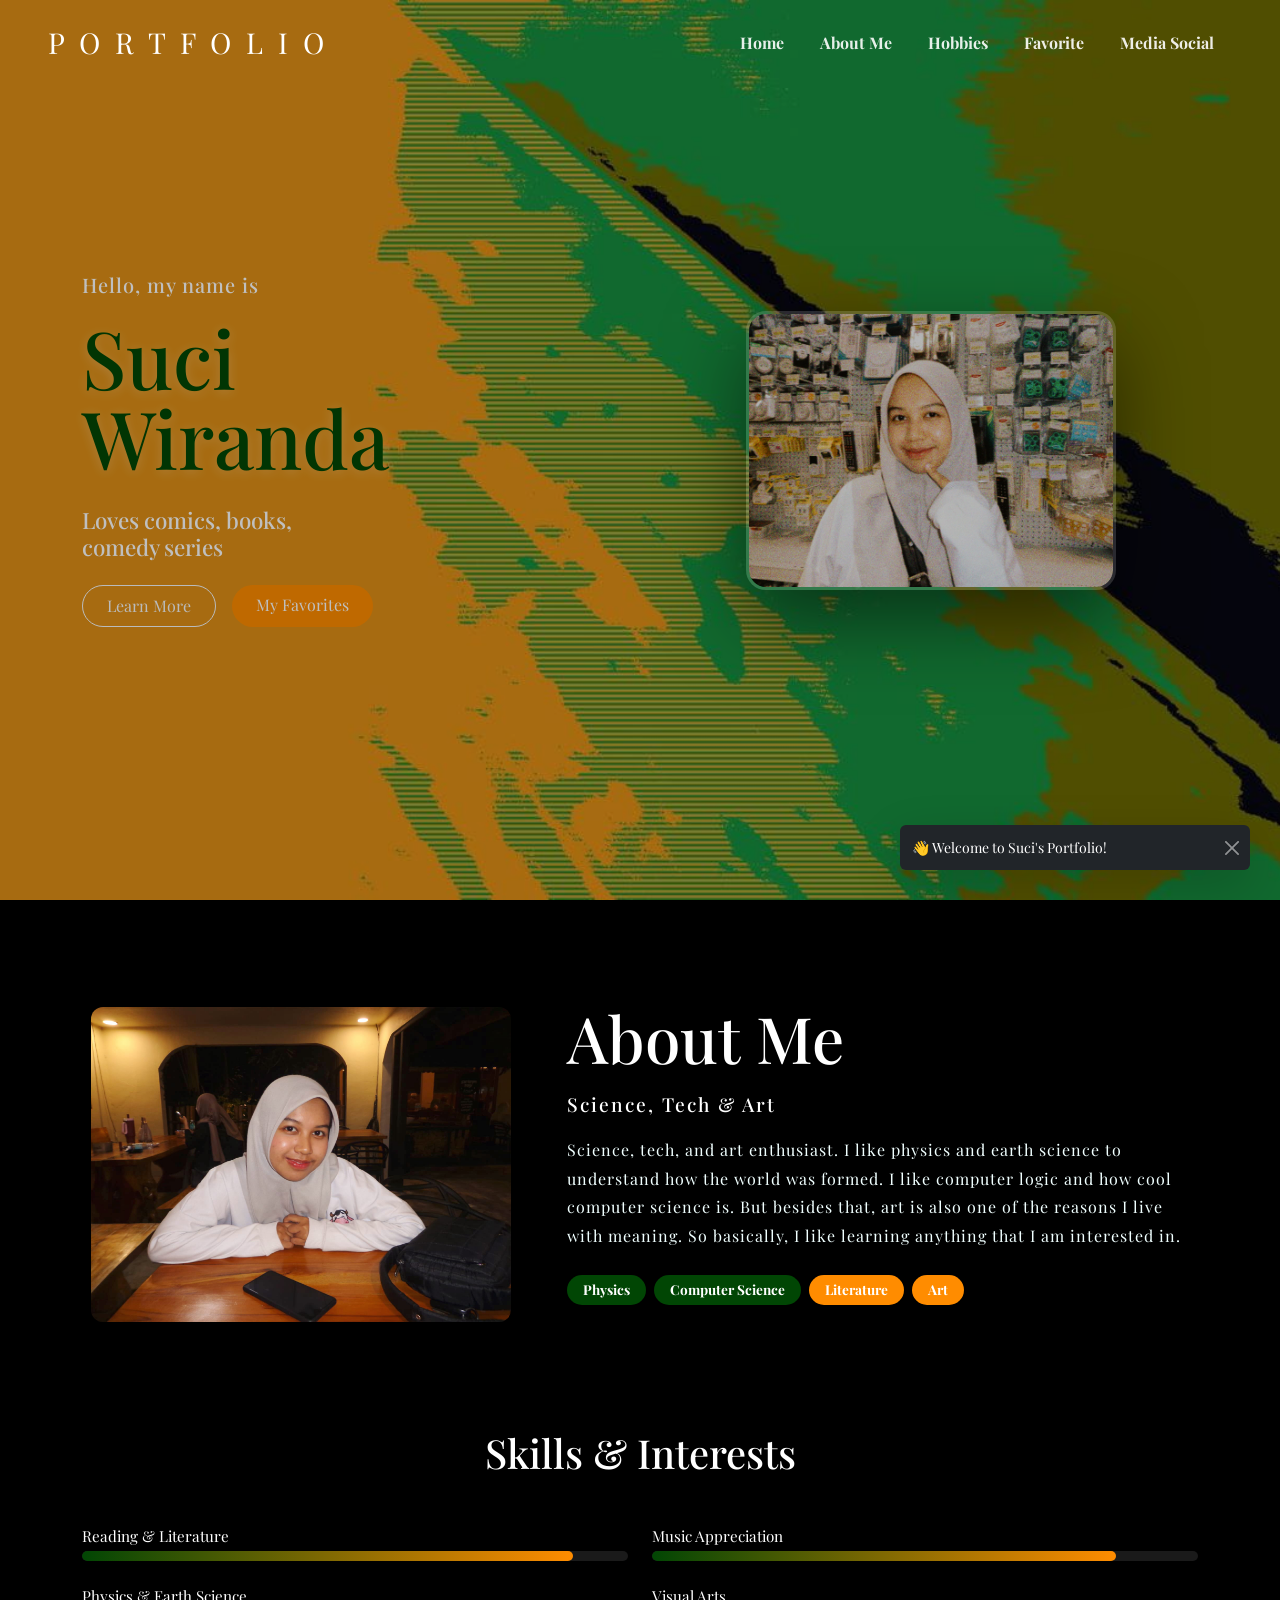
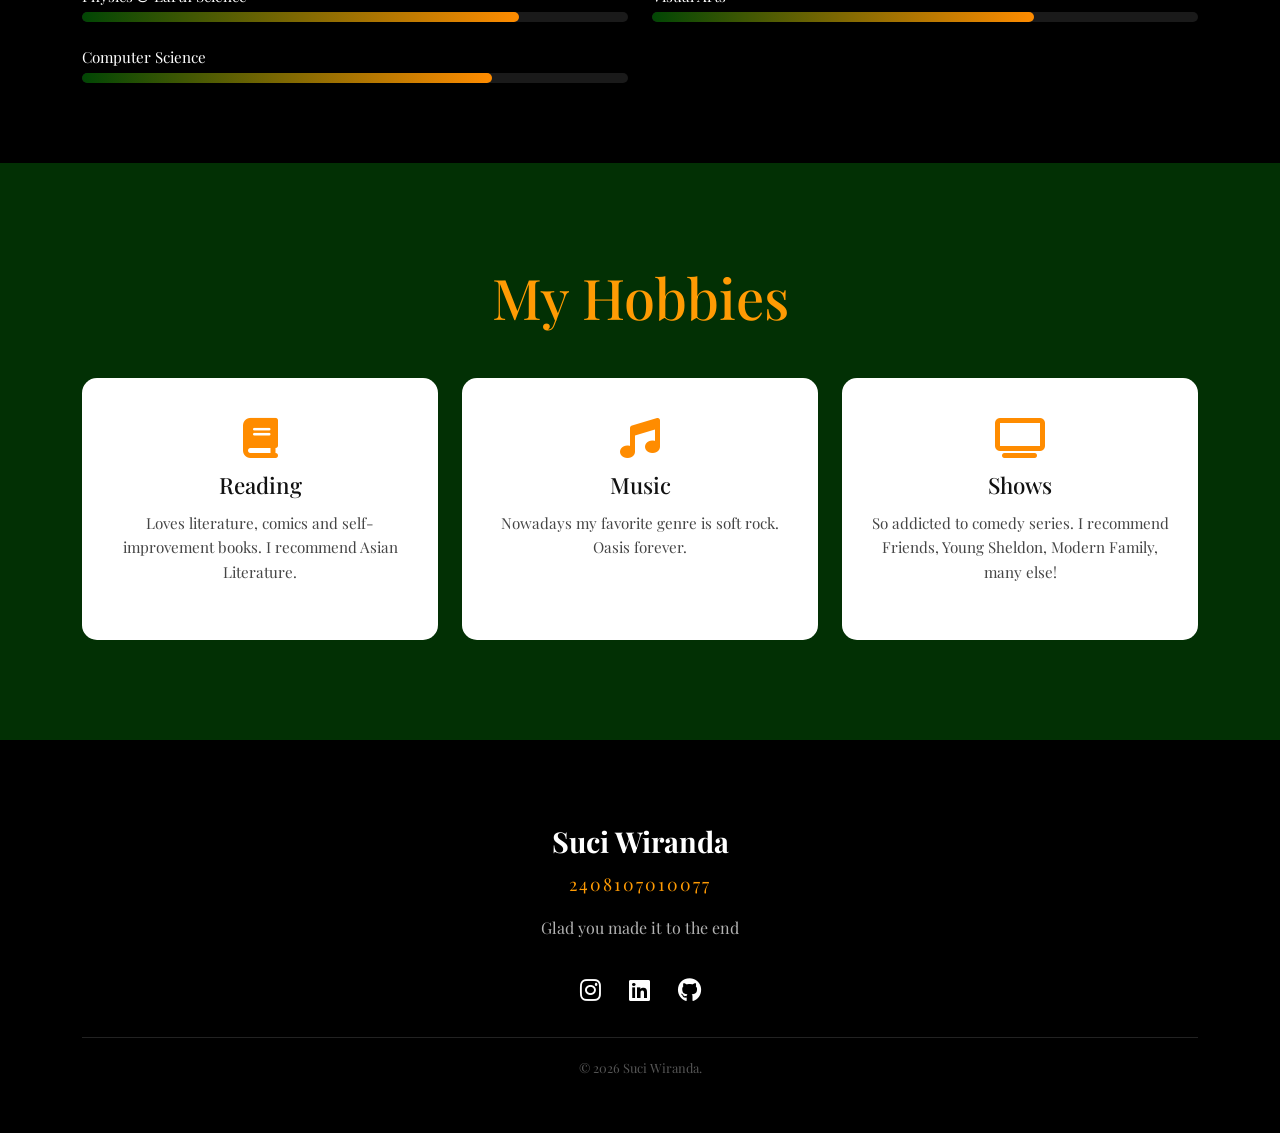
<file: index.html>
<!DOCTYPE html>
<html lang="en">
<head>
    <meta charset="UTF-8">
    <meta name="viewport" content="width=device-width, initial-scale=1.0">
    <title>Portfolio - Suci Wiranda</title>

    <!-- Bootstrap 5 CSS -->
    <link href="https://cdn.jsdelivr.net/npm/bootstrap@5.3.3/dist/css/bootstrap.min.css" rel="stylesheet">
    <link rel="preconnect" href="https://fonts.googleapis.com">
    <link rel="preconnect" href="https://fonts.gstatic.com" crossorigin>
    <link href="https://fonts.googleapis.com/css2?family=Playfair+Display:ital,wght@0,400..900;1,400..900&family=Roboto+Mono:ital,wght@0,100..700;1,100..700&display=swap" rel="stylesheet">
    <link rel="stylesheet" href="https://cdnjs.cloudflare.com/ajax/libs/font-awesome/6.5.0/css/all.min.css">
    <link href="https://cdn.jsdelivr.net/npm/aos@2.3.4/dist/aos.css" rel="stylesheet">
    <link rel="stylesheet" href="styles.css">
</head>
<body data-bs-spy="scroll" data-bs-target="#mainNav" data-bs-offset="80">

<!-- navbar -->
<nav class="navbar navbar-expand-lg fixed-top py-3" id="mainNav"
     style="background:transparent; transition: background .4s;"
     data-bs-theme="dark">
    <div class="container-fluid px-4 px-lg-5">
        <a class="navbar-brand" href="index.html">P O R T F O L I O</a>

        <!-- Bootstrap Toggler Button (Mobile) -->
        <button class="navbar-toggler" type="button"
                data-bs-toggle="collapse" data-bs-target="#navbarNav"
                aria-controls="navbarNav" aria-expanded="false" aria-label="Toggle navigation">
            <span class="navbar-toggler-icon"></span>
        </button>

        <div class="collapse navbar-collapse justify-content-end" id="navbarNav">
            <ul class="navbar-nav">
                <li class="nav-item"><a class="nav-link" href="index.html">Home</a></li>
                <li class="nav-item"><a class="nav-link" href="#about">About Me</a></li>
                <li class="nav-item"><a class="nav-link" href="#hobbies">Hobbies</a></li>
                <li class="nav-item"><a class="nav-link" href="favorite.html">Favorite</a></li>
                <li class="nav-item"><a class="nav-link" href="#medsos">Media Social</a></li>
            </ul>
        </div>
    </div>
</nav>

<!-- hero -->
<section class="hero d-flex align-items-center" id="home">
    <div class="container">
        <div class="row align-items-center g-5">
            <div class="col-lg-6" data-aos="fade-right">
                <div class="hero-content" style="padding:0; position:relative; z-index:1;">
                    <h4>Hello, my name is</h4>
                    <h1>Suci<br>Wiranda</h1>
                    <h3>Loves comics, books,<br>comedy series</h3>
                    <div class="mt-4 d-flex flex-wrap gap-3">
                        <a href="#about" class="btn btn-outline-light px-4 py-2 rounded-pill">Learn More</a>
                        <a href="favorite.html" class="btn px-4 py-2 rounded-pill"
                           style="background:var(--orange);color:white;border:none;">My Favorites</a>
                    </div>
                </div>
            </div>
            <div class="col-lg-6 text-center" data-aos="fade-left">
                <img src="asset/photo.jpeg" alt="Suci Wiranda"
                     style="max-width:370px;width:100%;border-radius:20px;box-shadow:0 30px 80px rgba(0,0,0,.5);border:3px solid rgba(255,255,255,.2);position:relative;z-index:1;">
            </div>
        </div>
    </div>
</section>

<!-- about -->
<section class="about" id="about">
    <div class="container">
        <div class="row align-items-center g-5">
            <div class="col-lg-5 text-center" data-aos="fade-right">
                <img src="asset/suci.jpeg" alt="Suci Wiranda" class="img-fluid">
            </div>
            <div class="col-lg-7" data-aos="fade-left">
                <h2>About Me</h2>
                <h5>Science, Tech &amp; Art</h5>
                <p>Science, tech, and art enthusiast. I like physics and earth science to understand how the
                   world was formed. I like computer logic and how cool computer science is. But besides that,
                   art is also one of the reasons I live with meaning. So basically, I like learning anything
                   that I am interested in.</p>

                <!-- Bootstrap Badge -->
                <div class="d-flex flex-wrap gap-2 mt-4 mb-4">
                    <span class="badge rounded-pill px-3 py-2" style="background:var(--green-dark);font-size:.85rem;">Physics</span>
                    <span class="badge rounded-pill px-3 py-2" style="background:var(--green-dark);font-size:.85rem;">Computer Science</span>
                    <span class="badge rounded-pill px-3 py-2" style="background:var(--orange);color:#fff;font-size:.85rem;">Literature</span>
                    <span class="badge rounded-pill px-3 py-2" style="background:var(--orange);color:#fff;font-size:.85rem;">Art</span>
                </div>
            </div>
        </div>
    </div>
</section>

<!-- Skills -->
<section class="skills-section" id="skills">
    <div class="container" data-aos="fade-up">
        <h2 class="text-white text-center mb-5" style="font-size:2.5rem;">Skills &amp; Interests</h2>
        <div class="row g-4">
            <div class="col-md-6">
                <p class="skill-label">Reading &amp; Literature</p>
                <div class="progress mb-4"><div class="progress-bar" style="width:90%" role="progressbar" aria-valuenow="90" aria-valuemin="0" aria-valuemax="100"></div></div>

                <p class="skill-label">Physics &amp; Earth Science</p>
                <div class="progress mb-4"><div class="progress-bar" style="width:80%" role="progressbar" aria-valuenow="80" aria-valuemin="0" aria-valuemax="100"></div></div>

                <p class="skill-label">Computer Science</p>
                <div class="progress"><div class="progress-bar" style="width:75%" role="progressbar" aria-valuenow="75" aria-valuemin="0" aria-valuemax="100"></div></div>
            </div>
            <div class="col-md-6">
                <p class="skill-label">Music Appreciation</p>
                <div class="progress mb-4"><div class="progress-bar" style="width:85%" role="progressbar" aria-valuenow="85" aria-valuemin="0" aria-valuemax="100"></div></div>

                <p class="skill-label">Visual Arts</p>
                <div class="progress mb-4"><div class="progress-bar" style="width:70%" role="progressbar" aria-valuenow="70" aria-valuemin="0" aria-valuemax="100"></div></div>


            </div>
        </div>
    </div>
</section>

<!-- hobbies -->
<section class="hobbies-section" id="hobbies">
    <div class="container">
        <h2 class="text-center mb-5" data-aos="fade-up">My Hobbies</h2>
        <!-- Bootstrap Grid (replacing old HTML table) -->
        <div class="row g-4 justify-content-center">
            <div class="col-sm-6 col-lg-4" data-aos="fade-up" data-aos-delay="100">
                <div class="hobby-card">
                    <i class="fas fa-book"></i>
                    <h3>Reading</h3>
                    <p>Loves literature, comics and self-improvement books. I recommend Asian Literature.</p>
                </div>
            </div>
            <div class="col-sm-6 col-lg-4" data-aos="fade-up" data-aos-delay="200">
                <div class="hobby-card">
                    <i class="fas fa-music"></i>
                    <h3>Music</h3>
                    <p>Nowadays my favorite genre is soft rock. Oasis forever.</p>
                </div>
            </div>
            <div class="col-sm-6 col-lg-4" data-aos="fade-up" data-aos-delay="300">
                <div class="hobby-card">
                    <i class="fas fa-tv"></i>
                    <h3>Shows</h3>
                    <p>So addicted to comedy series. I recommend Friends, Young Sheldon, Modern Family, many else!</p>
                </div>
            </div>
        </div>
    </div>
</section>

<footer id="medsos">
    <div class="container" data-aos="fade-up">
        <p class="name">Suci Wiranda</p>
        <p class="nim">2408107010077</p>
        <p class="tagline">Glad you made it to the end</p>

        <div class="social-links mb-4">
            <a href="#" aria-label="Instagram"><i class="fab fa-instagram"></i></a>
            <a href="#" aria-label="LinkedIn"><i class="fab fa-linkedin"></i></a>
            <a href="#" aria-label="GitHub"><i class="fab fa-github"></i></a>
        </div>

        <div class="divider"></div>
        <p class="copy">© 2026 Suci Wiranda.</p>
    </div>
</footer>

<!--back to top-->
<button id="back-to-top" aria-label="Back to top" onclick="window.scrollTo({top:0,behavior:'smooth'})">
    <i class="fas fa-arrow-up"></i>
</button>

<div class="toast-wrapper">
    <div id="welcomeToast" class="toast align-items-center text-bg-dark border-0 shadow-lg" role="alert" aria-live="assertive" aria-atomic="true">
        <div class="d-flex">
            <div class="toast-body">
                👋 Welcome to Suci's Portfolio!
            </div>
            <button type="button" class="btn-close btn-close-white me-2 m-auto" data-bs-dismiss="toast" aria-label="Close"></button>
        </div>
    </div>
</div>

<!-- Bootstrap 5 JS Bundle -->
<script src="https://cdn.jsdelivr.net/npm/bootstrap@5.3.3/dist/js/bootstrap.bundle.min.js"></script>
<!-- AOS Animation -->
<script src="https://cdn.jsdelivr.net/npm/aos@2.3.4/dist/aos.js"></script>
<script>
    AOS.init({ duration: 800, once: true });

    // Navbar background on scroll
    const nav = document.getElementById('mainNav');
    window.addEventListener('scroll', () => {
        nav.style.background = window.scrollY > 60 ? 'rgba(0,0,0,.92)' : 'transparent';
        document.getElementById('back-to-top').classList.toggle('show', window.scrollY > 400);
    });

    // Welcome toast
    window.addEventListener('load', () => {
        const toast = new bootstrap.Toast(document.getElementById('welcomeToast'), { delay: 3000 });
        toast.show();
    });
</script>
</body>
</html>
</file>
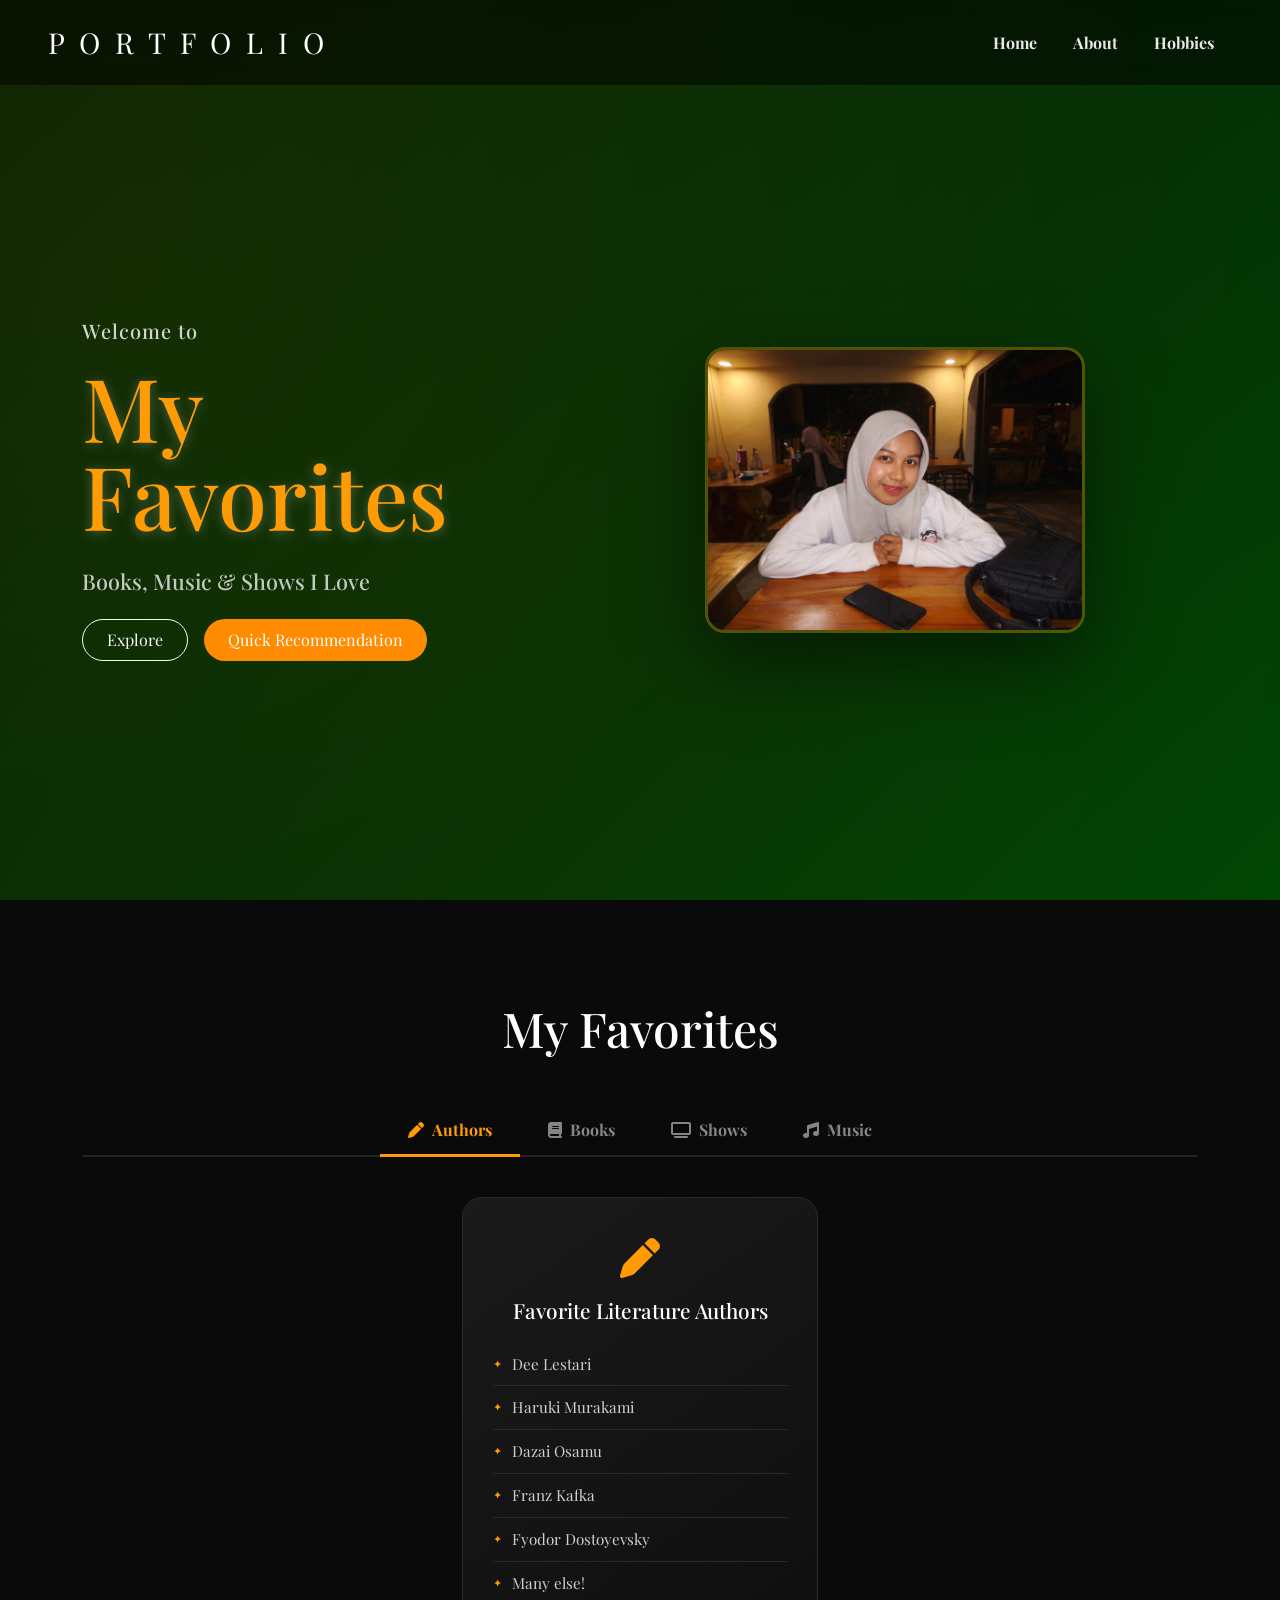
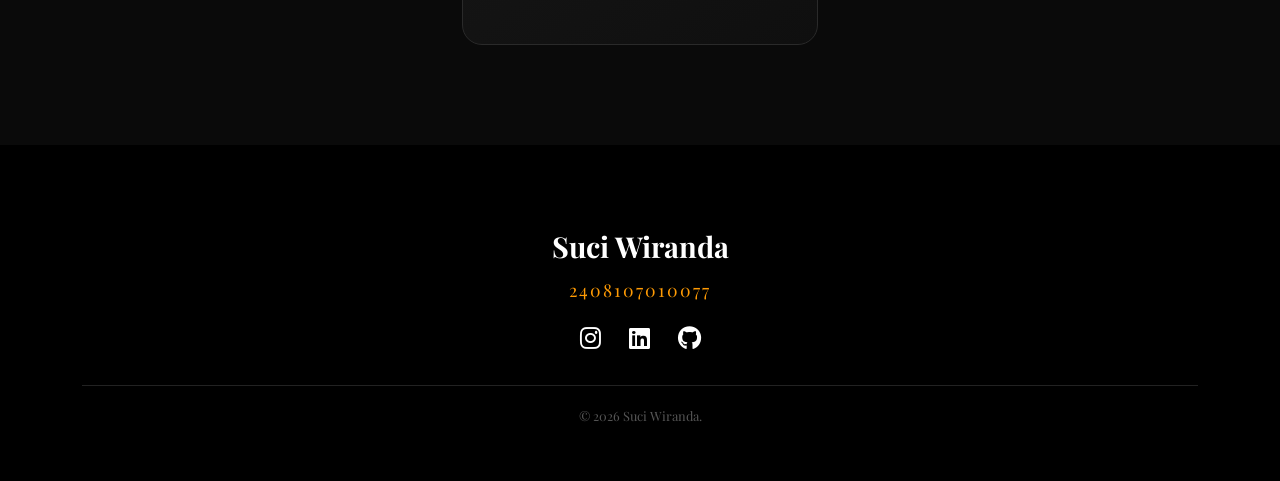
<file: favorite.html>
<!DOCTYPE html>
<html lang="en">
<head>
    <meta charset="UTF-8">
    <meta name="viewport" content="width=device-width, initial-scale=1.0">
    <title>Favorite - Suci Wiranda</title>

    <!-- Bootstrap 5 -->
    <link href="https://cdn.jsdelivr.net/npm/bootstrap@5.3.3/dist/css/bootstrap.min.css" rel="stylesheet">
    <link href="https://fonts.googleapis.com/css2?family=Playfair+Display:ital,wght@0,400..900;1,400..900&display=swap" rel="stylesheet">
    <link rel="stylesheet" href="https://cdnjs.cloudflare.com/ajax/libs/font-awesome/6.5.0/css/all.min.css">
    <link href="https://cdn.jsdelivr.net/npm/aos@2.3.4/dist/aos.css" rel="stylesheet">
    <link rel="stylesheet" href="styles.css">
</head>
<body>

<!-- Navbar -->
<nav class="navbar navbar-expand-lg py-3" style="background:rgba(0,0,0,.5);backdrop-filter:blur(10px);position:fixed;top:0;width:100%;z-index:1000;">
    <div class="container-fluid px-4 px-lg-5">
        <a class="navbar-brand" href="index.html">P O R T F O L I O</a>
        <button class="navbar-toggler" type="button"
                data-bs-toggle="collapse" data-bs-target="#navFav"
                aria-controls="navFav" aria-expanded="false" aria-label="Toggle navigation">
            <span class="navbar-toggler-icon"></span>
        </button>
        <div class="collapse navbar-collapse justify-content-end" id="navFav">
            <ul class="navbar-nav">
                <li class="nav-item"><a class="nav-link" href="index.html">Home</a></li>
                <li class="nav-item"><a class="nav-link" href="index.html#about">About</a></li>
                <li class="nav-item"><a class="nav-link" href="index.html#hobbies">Hobbies</a></li>
            </ul>
        </div>
    </div>
</nav>

<!-- Hero -->
<section class="hero favorite-hero">
    <div style="height:80px;"></div>
    <div class="container h-100 flex-grow-1 d-flex align-items-center">
        <div class="row align-items-center w-100 g-5 py-5">
            <div class="col-lg-6" data-aos="fade-right">
                <div class="hero-content" style="padding:0;">
                    <h4>Welcome to</h4>
                    <h1>My<br>Favorites</h1>
                    <h3>Books, Music &amp; Shows I Love</h3>
                    <div class="mt-4 d-flex flex-wrap gap-3">
                        <a href="#favorites-content" class="btn btn-outline-light px-4 py-2 rounded-pill">Explore</a>
                        <button class="btn px-4 py-2 rounded-pill" style="background:var(--orange);color:white;border:none;"
                                data-bs-toggle="modal" data-bs-target="#recoModal">
                            Quick Recommendation
                        </button>
                    </div>
                </div>
            </div>
            <div class="col-lg-6 text-center" data-aos="fade-left">
                <img src="asset/suci.jpeg" alt="Suci Wiranda"
                     class="img-fluid"
                     style="max-width:380px;width:100%;border-radius:20px;box-shadow:0 30px 80px rgba(0,0,0,.5);border:3px solid rgba(255,155,4,.3);">
            </div>
        </div>
    </div>
</section>

<!-- Favorites Tabs -->
<section class="favorites-section" id="favorites-content">
    <div class="container">
        <h2 class="text-center mb-5" data-aos="fade-up">My Favorites</h2>

        <!-- Bootstrap Nav Tabs -->
        <ul class="nav nav-tabs justify-content-center" id="favTabs" role="tablist" data-aos="fade-up">
            <li class="nav-item" role="presentation">
                <button class="nav-link active" id="authors-tab" data-bs-toggle="tab" data-bs-target="#authors" type="button" role="tab">
                    <i class="fas fa-pen me-2"></i>Authors
                </button>
            </li>
            <li class="nav-item" role="presentation">
                <button class="nav-link" id="books-tab" data-bs-toggle="tab" data-bs-target="#books" type="button" role="tab">
                    <i class="fas fa-book me-2"></i>Books
                </button>
            </li>
            <li class="nav-item" role="presentation">
                <button class="nav-link" id="shows-tab" data-bs-toggle="tab" data-bs-target="#shows" type="button" role="tab">
                    <i class="fas fa-tv me-2"></i>Shows
                </button>
            </li>
            <li class="nav-item" role="presentation">
                <button class="nav-link" id="music-tab" data-bs-toggle="tab" data-bs-target="#music" type="button" role="tab">
                    <i class="fas fa-music me-2"></i>Music
                </button>
            </li>
        </ul>

        <!-- Tab content -->
        <div class="tab-content" id="favTabContent">

            <!-- authors -->
            <div class="tab-pane fade show active" id="authors" role="tabpanel">
                <div class="row g-4 justify-content-center">
                    <div class="col-md-6 col-lg-4" data-aos="fade-up" data-aos-delay="100">
                        <div class="fav-card">
                            <i class="fas fa-pen"></i>
                            <h3>Favorite Literature Authors</h3>
                            <ul class="fav-list">
                                <li>Dee Lestari</li>
                                <li>Haruki Murakami</li>
                                <li>Dazai Osamu</li>
                                <li>Franz Kafka</li>
                                <li>Fyodor Dostoyevsky</li>
                                <li>Many else!</li>
                            </ul>
                        </div>
                    </div>
                </div>
            </div>

            <!-- books -->
            <div class="tab-pane fade" id="books" role="tabpanel">
                <div class="row g-4 justify-content-center">
                    <div class="col-md-6 col-lg-4" data-aos="fade-up" data-aos-delay="100">
                        <div class="fav-card">
                            <i class="fas fa-book"></i>
                            <h3>Favorite Books</h3>
                            <ul class="fav-list">
                                <li>Rapijali Series</li>
                                <li>No Longer Human</li>
                                <li>If The Cat Disappeared from the World</li>
                                <li>Hujan</li>
                                <li>This page is not enough!</li>
                            </ul>
                        </div>
                    </div>
                </div>
            </div>

            <!-- shows -->
            <div class="tab-pane fade" id="shows" role="tabpanel">
                <div class="row g-4 justify-content-center">
                    <div class="col-md-6 col-lg-4" data-aos="fade-up" data-aos-delay="100">
                        <div class="fav-card">
                            <i class="fas fa-tv"></i>
                            <h3>Favorite Shows</h3>
                            <ul class="fav-list">
                                <li>Friends</li>
                                <li>Young Sheldon</li>
                                <li>Modern Family</li>
                                <li>Wednesday</li>
                                <li>So Many More!</li>
                            </ul>
                        </div>
                    </div>
                </div>
            </div>

            <!-- music-->
            <div class="tab-pane fade" id="music" role="tabpanel">
                <div class="row g-4 justify-content-center">
                    <div class="col-md-6 col-lg-4" data-aos="fade-up" data-aos-delay="100">
                        <div class="fav-card">
                            <i class="fas fa-music"></i>
                            <h3>Current Favorite Music</h3>
                            <ul class="fav-list">
                                <li>Oasis</li>
                                <li>Dewa 19</li>
                                <li>Daniel Caesar</li>
                                <li>Radiohead</li>
                                <li>Paramore</li>
                                <li>Yeah, the page is not enough!</li>
                            </ul>
                        </div>
                    </div>
                </div>
            </div>

        </div>
    </div>
</section>

<!-- footer -->
<footer>
    <div class="container" data-aos="fade-up">
        <p class="name">Suci Wiranda</p>
        <p class="nim">2408107010077</p>
        <div class="social-links mb-4">
            <a href="#" aria-label="Instagram"><i class="fab fa-instagram"></i></a>
            <a href="#" aria-label="LinkedIn"><i class="fab fa-linkedin"></i></a>
            <a href="#" aria-label="GitHub"><i class="fab fa-github"></i></a>
        </div>
        <div class="divider"></div>
        <p class="copy">© 2026 Suci Wiranda.</p>
    </div>
</footer>

<div class="modal fade" id="recoModal" tabindex="-1" aria-labelledby="recoModalLabel" aria-hidden="true">
    <div class="modal-dialog modal-dialog-centered">
        <div class="modal-content">
            <div class="modal-header">
                <h5 class="modal-title" id="recoModalLabel"><i class="fas fa-star me-2" style="color:var(--orange-bright);"></i>Quick Recommendations</h5>
                <button type="button" class="btn-close" data-bs-dismiss="modal" aria-label="Close"></button>
            </div>
            <div class="modal-body">
                <p><strong style="color:var(--orange-bright);">📚 Start with a book:</strong><br>
                <em>No Longer Human</em> by Dazai Osamu — short, devastating, unforgettable.</p>
                <hr style="border-color:#222;">
                <p><strong style="color:var(--orange-bright);">🎵 Put this on right now:</strong><br>
                <em>Wonderwall</em> by Oasis. You already know.</p>
                <hr style="border-color:#222;">
                <p><strong style="color:var(--orange-bright);">📺 Next binge:</strong><br>
                <em>Young Sheldon</em> if you like science humor, or <em>Modern Family</em> for pure warmth.</p>
            </div>
            <div class="modal-footer">
                <button type="button" class="btn btn-secondary" data-bs-dismiss="modal">Close</button>
                <a href="index.html#hobbies" class="btn" style="background:var(--orange);color:white;">See My Hobbies</a>
            </div>
        </div>
    </div>
</div>

<!-- Bootstrap JS -->
<script src="https://cdn.jsdelivr.net/npm/bootstrap@5.3.3/dist/js/bootstrap.bundle.min.js"></script>
<script src="https://cdn.jsdelivr.net/npm/aos@2.3.4/dist/aos.js"></script>
<script>AOS.init({ duration: 800, once: true });</script>
</body>
</html>
</file>
<file: styles.css>
:root {
    --green-dark: #014604;
    --green-mid: #023004;
    --orange: darkorange;
    --orange-bright: rgb(255, 155, 4);
}


* {
    font-family: 'Playfair Display', serif;
    box-sizing: border-box;
}

html { scroll-behavior: smooth; }

.navbar-brand {
    font-size: 1.8rem;
    letter-spacing: 4px;
    color: white !important;
}

.navbar-nav .nav-link {
    color: rgba(255,255,255,.9) !important;
    font-weight: 700;
    padding: 8px 18px !important;
    transition: color .3s;
}

.navbar-nav .nav-link:hover { color: var(--orange) !important; }

.navbar-toggler { border-color: rgba(255,255,255,.5); }
.navbar-toggler-icon { filter: invert(1); }

.hero {
    min-height: 100vh;
    background-image: url("asset/background.jpeg");
    background-size: cover;
    background-position: center;
    position: relative;
}

.hero::after {
    content: '';
    position: absolute;
    inset: 0;
    background: rgba(0,0,0,.25);
    pointer-events: none;
}

.favorite-hero {
    background-image: none;
    background: linear-gradient(135deg, #011f02 0%, #023004 60%, #014604 100%);
    display: flex;
    flex-direction: column;
    overflow: hidden;
}

.favorite-hero::after { display: none; }

.favorite-hero::before {
    content: '';
    position: absolute;
    top: -50%; left: -50%;
    width: 200%; height: 200%;
    background: radial-gradient(circle at 30% 40%, rgba(255,140,0,.08) 0%, transparent 60%);
    pointer-events: none;
}

.hero-content {
    position: relative;
    z-index: 1;
    padding: 18vh 8% 0;
}

.hero-content h4 {
    color: white; 
    font-size: 1.25rem; 
    letter-spacing: 1px; 
}

.hero-content h1 { 
    color: var(--green-dark); 
    font-size: clamp(3rem, 8vw, 5rem); 
    line-height: 1; 
    margin: 20px 0 30px; 
    text-shadow: 0 2px 12px rgba(255,255,255,.25); 
}

.hero-content h3 { 
    color: white; 
    font-size: 1.4rem; 
}


.favorite-hero .hero-content { padding: 15vh 8% 0; }

.favorite-hero .hero-content h1 { 
    color: var(--orange-bright); 
    font-size: clamp(3rem, 8vw, 5.5rem); 
}

.favorite-hero .hero-content h4 { color: rgba(255,255,255,.8); }
.favorite-hero .hero-content h3 { color: rgba(255,255,255,.75); font-size: 1.35rem; }

.about {
    background-color: #000;
    padding: 100px 0;
}

.about img {
    width: 100%;
    max-width: 420px;
    border-radius: 12px;
    box-shadow: 0 20px 60px rgba(0,0,0,.5);
}

.about h2 { 
    color: white; 
    font-size: clamp(2.5rem, 5vw, 4rem);
    margin-bottom: 16px; 
}
.about h5 { 
    color: white; 
    letter-spacing: 2px; 
    font-size: 1.2rem; 
    margin-bottom: 20px; 
    text-transform: capitalize; 
}

.about p  { 
    color: azure; 
    letter-spacing: 1px; 
    line-height: 1.8; 
    font-size: 1rem; 
}

.skills-section { 
    background: #000; 
    padding: 0 0 80px; 
}
.skill-label { 
    color: white; 
    margin-bottom: 4px; 
    font-size: .95rem; 
}
.progress { 
    height: 10px; 
    border-radius: 50px; 
    background: #1a1a1a; }

.progress-bar { 
    border-radius: 50px; 
    background: linear-gradient(90deg, var(--green-dark), var(--orange)); 
}

.hobbies-section {
    background-color: var(--green-mid);
    padding: 100px 0;
}

.hobbies-section h2 { 
    color: var(--orange-bright); 
    font-size: clamp(2.5rem, 5vw, 3.5rem); }

.hobby-card {
    background: white;
    border-radius: 15px;
    padding: 40px 24px;
    text-align: center;
    transition: transform .3s, box-shadow .3s;
    height: 100%;
}

.hobby-card:hover {
    transform: translateY(-12px);
    box-shadow: 0 20px 40px rgba(0,0,0,.3);
}

.hobby-card i { 
    font-size: 2.5rem; 
    color: var(--orange); 
    margin-bottom: 14px; 
}
.hobby-card h3 { 
    color: #111; 
    margin-bottom: 12px; 
    font-size: 1.4rem; }

.hobby-card p  { 
    color: #444; 
    font-size: .95rem; 
    line-height: 1.6; }

.toast-wrapper { 
    position: fixed; 
    bottom: 30px; right: 30px; 
    z-index: 9999; 
}

footer {
    background: #000;
    padding: 80px 0 40px;
    text-align: center;
}

footer .name   { 
    font-size: 1.8rem; 
    color: white; 
    font-weight: 700; 
    margin-bottom: 8px; }

footer .nim    { 
    font-size: 1.1rem; 
    color: var(--orange-bright); 
    margin-bottom: 16px; 
    letter-spacing: 2px; 
}

footer .tagline{ 
    color: rgba(255,255,255,.7); 
    font-size: 1rem; 
    max-width: 420px; 
    margin: 0 auto 30px; 
    line-height: 1.7; 
}

footer .social-links a {
    color: white;
    font-size: 1.5rem;
    margin: 0 12px;
    transition: color .3s, transform .3s;
    display: inline-block;
}

footer .social-links a:hover { 
    color: var(--orange); 
    transform: translateY(-4px); }

.divider { 
    border-top: 1px solid #222; 
    margin: 30px 0 20px; }

footer .copy {
    color: #555; 
    font-size: .8rem; }

#back-to-top {
    position: fixed;
    bottom: 30px;
    left: 30px;
    background: var(--orange);
    color: white;
    border: none;
    width: 44px; height: 44px;
    border-radius: 50%;
    font-size: 1.1rem;
    display: none;
    align-items: center;
    justify-content: center;
    cursor: pointer;
    z-index: 999;
    transition: background .3s;
}
#back-to-top:hover { background: var(--orange-bright); }
#back-to-top.show { display: flex; }

.favorites-section {
    background: #0a0a0a; 
    padding: 100px 0; 
}

.favorites-section h2 { 
    color: white; 
    font-size: clamp(2rem, 4vw, 3rem); 
}

.nav-tabs { 
    border-bottom: 2px solid #222; 
    margin-bottom: 40px; 
}

.nav-tabs .nav-link {
    color: rgba(255,255,255,.5);
    border: none;
    padding: 12px 28px;
    font-size: 1rem;
    font-weight: 700;
    transition: color .3s;
    font-family: 'Playfair Display', serif;
}

.nav-tabs .nav-link:hover { color: var(--orange-bright); background: transparent; }
.nav-tabs .nav-link.active {
    color: var(--orange-bright);
    background: transparent;
    border-bottom: 3px solid var(--orange-bright);
    margin-bottom: -2px;
}

.fav-card {
    background: linear-gradient(145deg, #1a1a1a, #0f0f0f);
    border: 1px solid #2a2a2a;
    border-radius: 20px;
    padding: 40px 30px;
    text-align: center;
    color: white;
    transition: transform .3s, box-shadow .3s, border-color .3s;
    height: 100%;
}

.fav-card:hover {
    transform: translateY(-12px);
    box-shadow: 0 20px 50px rgba(255,140,0,.15);
    border-color: rgba(255,140,0,.3);
}

.fav-card h3 {
    font-size: 1.3rem; 
    margin-bottom: 20px; 
    color: white; 
}

.fav-card i  { 
    font-size: 2.5rem; 
    margin-bottom: 20px; 
    color: var(--orange-bright); 
}

.fav-card p  { 
    line-height: 2; 
    font-size: .95rem; 
    color: rgba(255,255,255,.75); 
}

.fav-list { 
    list-style: none; 
    padding: 0; 
    margin: 0; 
    text-align: left; 
}

.fav-list li {
    padding: 10px 0;
    border-bottom: 1px solid #2a2a2a;
    color: rgba(255,255,255,.8);
    display: flex;
    align-items: center;
    gap: 10px;
    font-size: .95rem;
}

.fav-list li:last-child { 
    border-bottom: none; 
}

.fav-list li::before { 
    content: '✦'; color: var(--orange-bright); font-size: .7rem; flex-shrink: 0; 
}

.modal-content { 
    background: #111; 
    border: 1px solid #333; 
    border-radius: 20px; 
}

.modal-header  { 
    border-bottom: 1px solid #222; 
}
.modal-title   { 
    color: white; 
}
.modal-body    { 
    color: rgba(255,255,255,.8); 
    line-height: 1.8; 
}
.modal-footer  { border-top: 1px solid #222; }
.btn-close     { filter: invert(1); }
</file>
